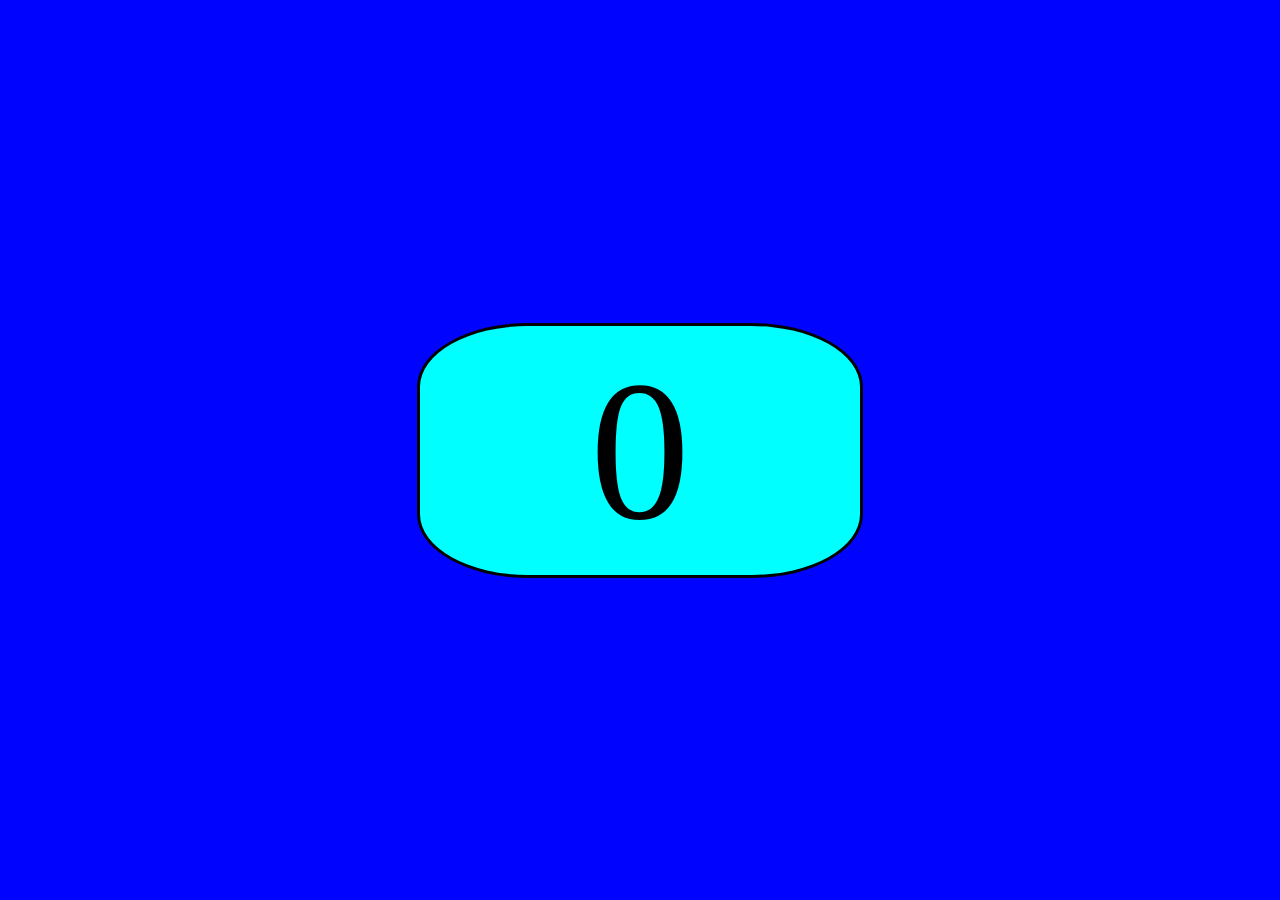
<file: project-10/index.html>
<!DOCTYPE html>
<html lang="en">
  <head>
    <meta charset="UTF-8" />
    <meta http-equiv="X-UA-Compatible" content="IE=edge" />
    <meta name="viewport" content="width=device-width, initial-scale=1.0" />
    <title>Document</title>
    <link
      rel="stylesheet"
      href="https://cdnjs.cloudflare.com/ajax/libs/font-awesome/6.0.0-beta2/css/all.min.css"
      integrity="sha512-YWzhKL2whUzgiheMoBFwW8CKV4qpHQAEuvilg9FAn5VJUDwKZZxkJNuGM4XkWuk94WCrrwslk8yWNGmY1EduTA=="
      crossorigin="anonymous"
      referrerpolicy="no-referrer"
    />
    <link rel="stylesheet" href="style.css" />
    <script defer src="main.js"></script>
  </head>
  <body>
    <div class="container">
      <button class="btn btn-down">
        <i class="fas fa-minus"></i>
      </button>
      <p class="count">0</p>
      <button class="btn btn-up"><i class="fas fa-plus"></i></button>
    </div>
  </body>
</html>
</file>
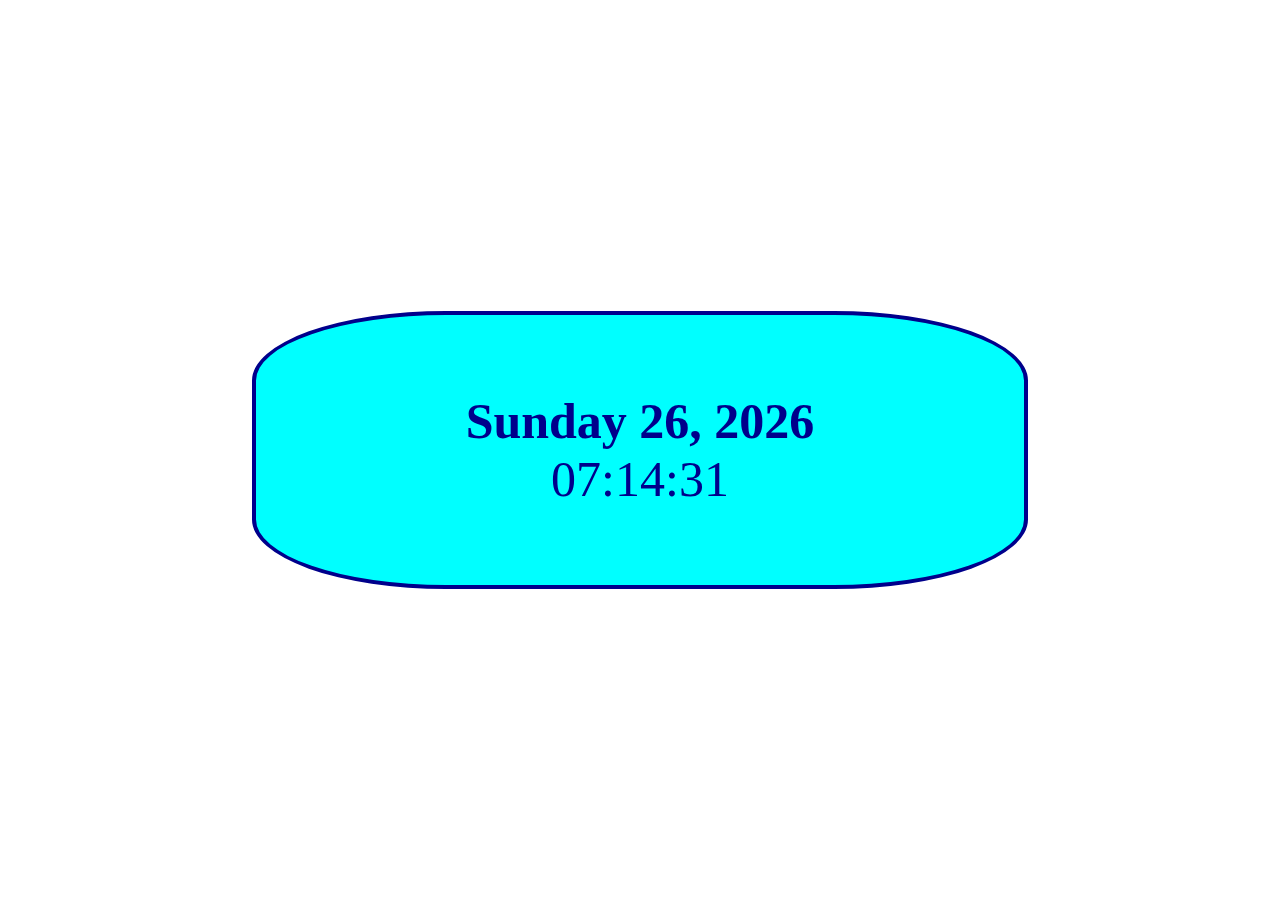
<file: project-11/index.html>
<!DOCTYPE html>
<html lang="en">
  <head>
    <meta charset="UTF-8" />
    <meta http-equiv="X-UA-Compatible" content="IE=edge" />
    <meta name="viewport" content="width=device-width, initial-scale=1.0" />
    <title>Clock</title>
    <link rel="stylesheet" href="style.css" />
    <script defer src="script.js"></script>
  </head>
  <body>
    <div>
      <h1></h1>
      <p></p>
    </div>
  </body>
</html>
</file>
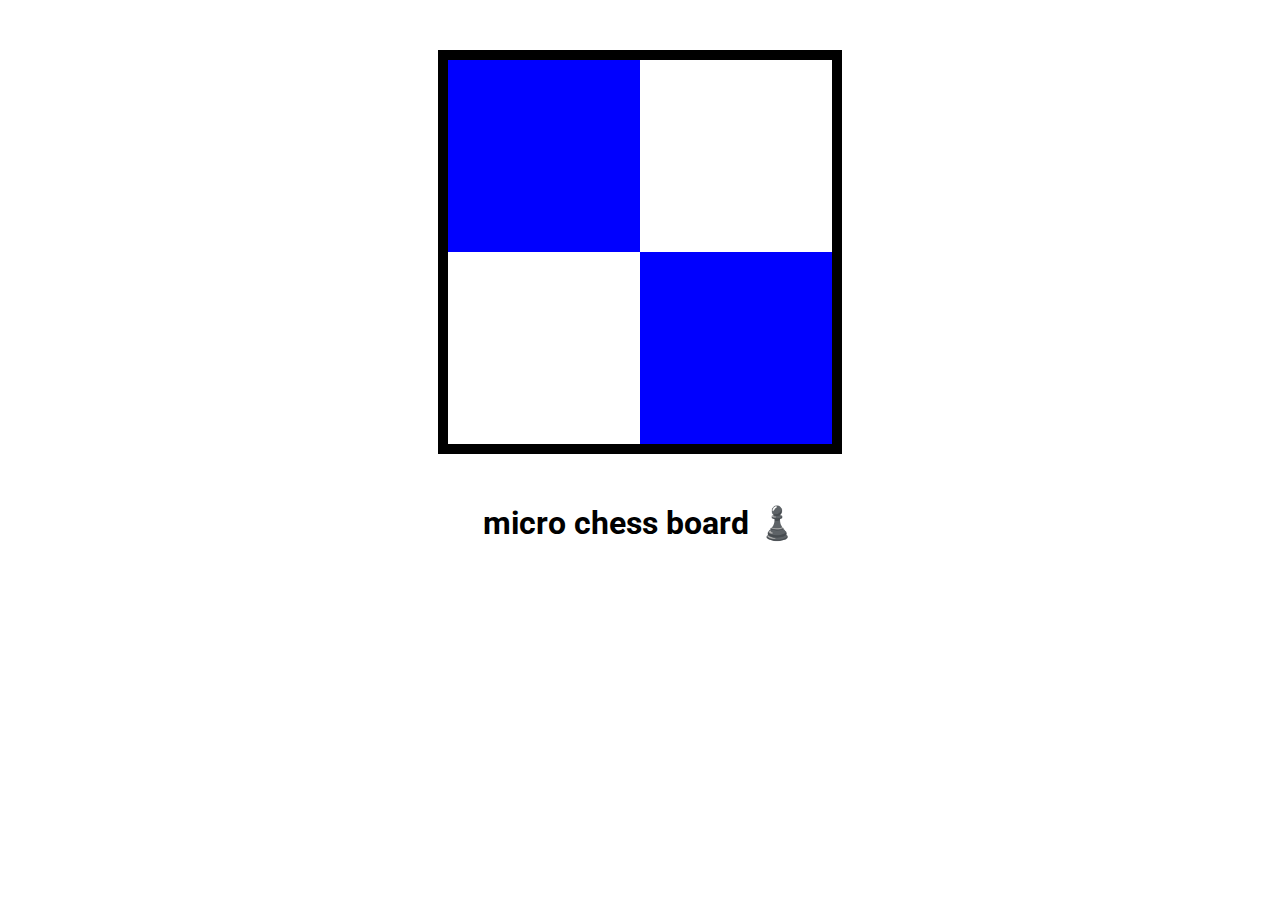
<file: project-2/index.html>
<!DOCTYPE html>
<html lang="en">
  <head>
    <meta charset="UTF-8" />
    <meta http-equiv="X-UA-Compatible" content="IE=edge" />
    <meta name="viewport" content="width=device-width, initial-scale=1.0" />
    <title>Micro Chess Board ♟️</title>
    <link rel="stylesheet" href="style.css" />
    <script defer src="main.js"></script>
  </head>
  <body>
    <div class="board clearfix">
      <span></span>
      <span></span>
      <span></span>
      <span></span>
    </div>
    <h1>micro chess board ♟️</h1>
  </body>
</html>
</file>
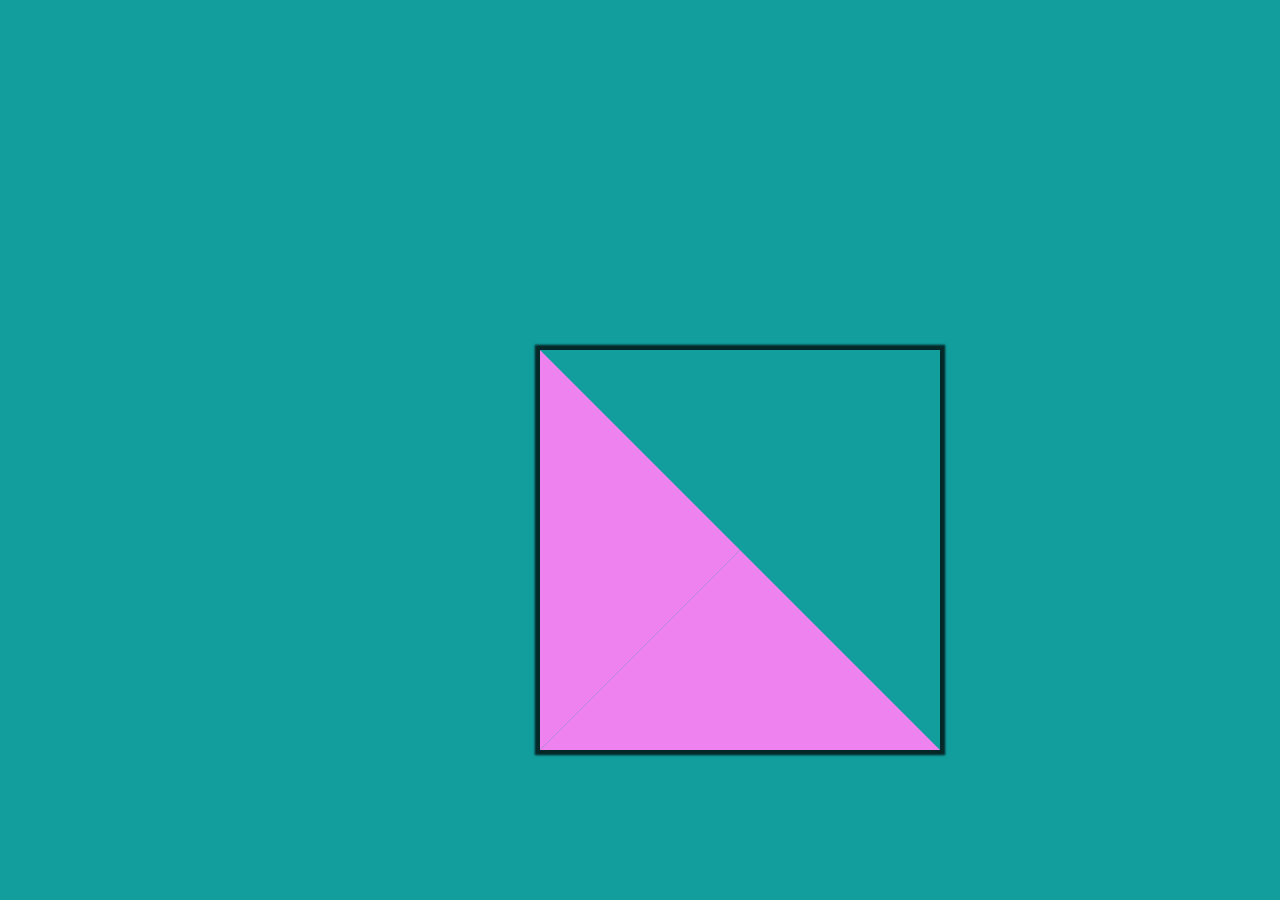
<file: project-4/index.html>
<!DOCTYPE html>
<html lang="en">
  <head>
    <meta charset="UTF-8" />
    <meta http-equiv="X-UA-Compatible" content="IE=edge" />
    <meta name="viewport" content="width=device-width, initial-scale=1.0" />
    <title>Kinetic Loader</title>
    <link rel="stylesheet" href="style.css" />
  </head>

  <body>
    <div class="kinetic"></div>
  </body>
</html>
</file>
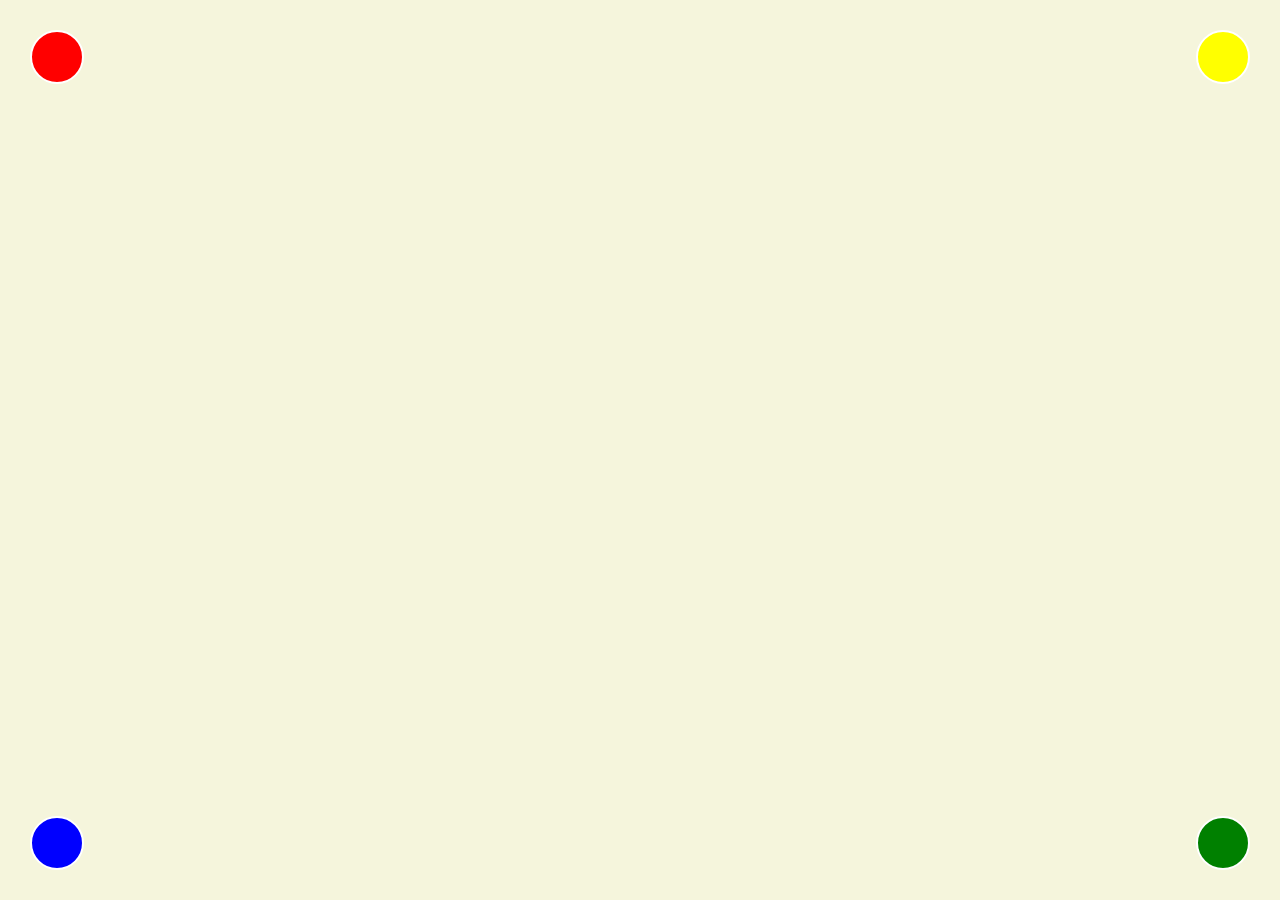
<file: project-5/index.html>
<!DOCTYPE html>
<html lang="en">
  <head>
    <meta charset="UTF-8" />
    <meta http-equiv="X-UA-Compatible" content="IE=edge" />
    <meta name="viewport" content="width=device-width, initial-scale=1.0" />
    <title>Rondom</title>
    <link rel="stylesheet" href="style.css" />
  </head>

  <body>
    <div class="circle red"></div>
    <div class="circle blue"></div>
    <div class="circle green"></div>
    <div class="circle yellow"></div>
    <div class="big">
      <p class="red">red</p>
      <p class="blue">blue</p>
      <p class="green">green</p>
      <p class="yellow">yellow</p>
    </div>
  </body>
</html>
</file>
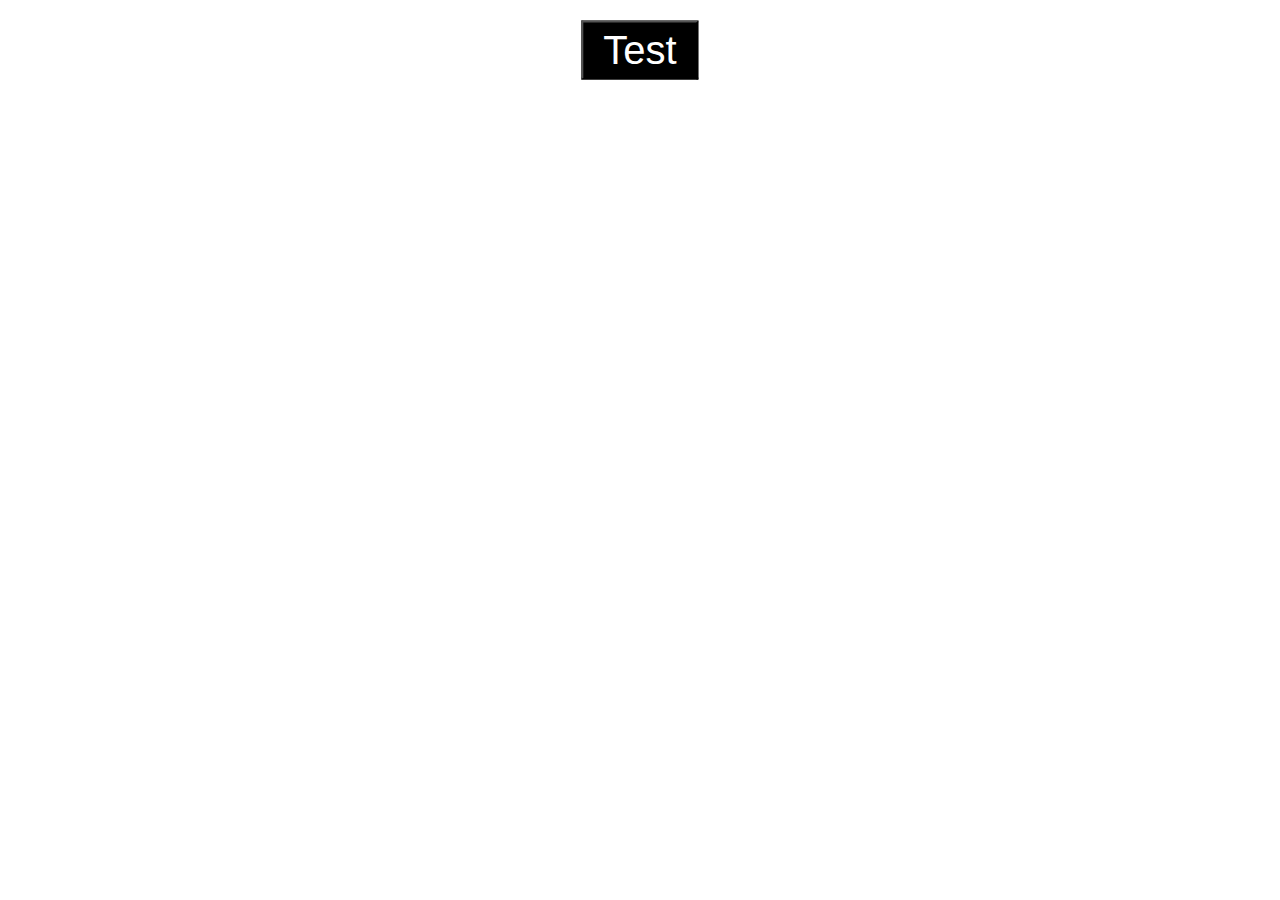
<file: project-6/index.html>
<!DOCTYPE html>
<html lang="en">
<head>
  <meta charset="UTF-8">
  <meta http-equiv="X-UA-Compatible" content="IE=edge">
  <meta name="viewport" content="width=device-width, initial-scale=1.0">
  <title>squar</title>
  <link rel="stylesheet" href="style.css">
</head>
<body>
  <button>Test</button>
  <div class="gray"></div>
  <div class="red"></div>
  <div class="yellow"></div>
  <div class="green"></div>
  <div class="blue"></div>
  <div class="red"></div>
  
</body>
</html>
</file>
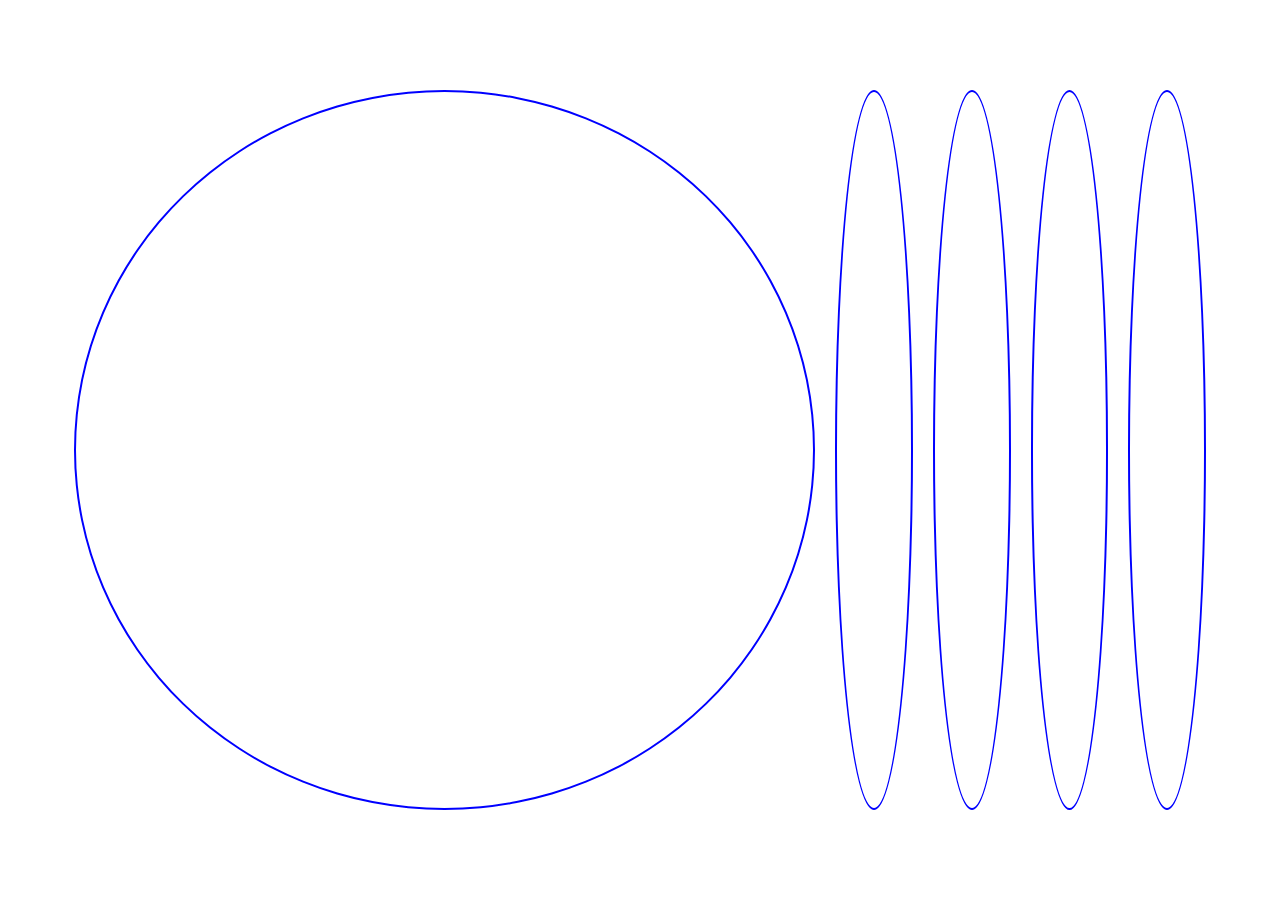
<file: project-8/index.html>
<!DOCTYPE html>
<html lang="en" dir="ltr">
  <head>
    <meta charset="UTF-8" />
    <meta name="viewport" content="width=device-width, initial-scale=1.0" />
    <title>Expanding Cards</title>
    <link rel="stylesheet" href="style.css" />
    <script defer src="main.js"></script>
  </head>

  <body>
    <div class="container">
      <div
        class="panel active"
        style="
          background-image: url('https://images.unsplash.com/photo-1558979158-65a1eaa08691?ixlib=rb-1.2.1&ixid=eyJhcHBfaWQiOjEyMDd9&auto=format&fit=crop&w=1350&q=80');
        "
      >
        <h3>Explore The World</h3>
      </div>

      <div
        class="panel"
        style="
          background-image: url('https://images.unsplash.com/photo-1572276596237-5db2c3e16c5d?ixlib=rb-1.2.1&ixid=eyJhcHBfaWQiOjEyMDd9&auto=format&fit=crop&w=1350&q=80');
        "
      >
        <h3>Wild Forest</h3>
      </div>

      <div
        class="panel"
        style="
          background-image: url('https://images.unsplash.com/photo-1507525428034-b723cf961d3e?ixlib=rb-1.2.1&ixid=eyJhcHBfaWQiOjEyMDd9&auto=format&fit=crop&w=1353&q=80');
        "
      >
        <h3>Sunny Beach</h3>
      </div>

      <div
        class="panel"
        style="
          background-image: url('https://images.unsplash.com/photo-1551009175-8a68da93d5f9?ixlib=rb-1.2.1&ixid=eyJhcHBfaWQiOjEyMDd9&auto=format&fit=crop&w=1351&q=80');
        "
      >
        <h3>City on Winter</h3>
      </div>

      <div
        class="panel"
        style="
          background-image: url('https://images.unsplash.com/photo-1549880338-65ddcdfd017b?ixlib=rb-1.2.1&ixid=eyJhcHBfaWQiOjEyMDd9&auto=format&fit=crop&w=1350&q=80');
        "
      >
        <h3>Mountains - Clouds</h3>
      </div>
    </div>
  </body>
</html>
</file>
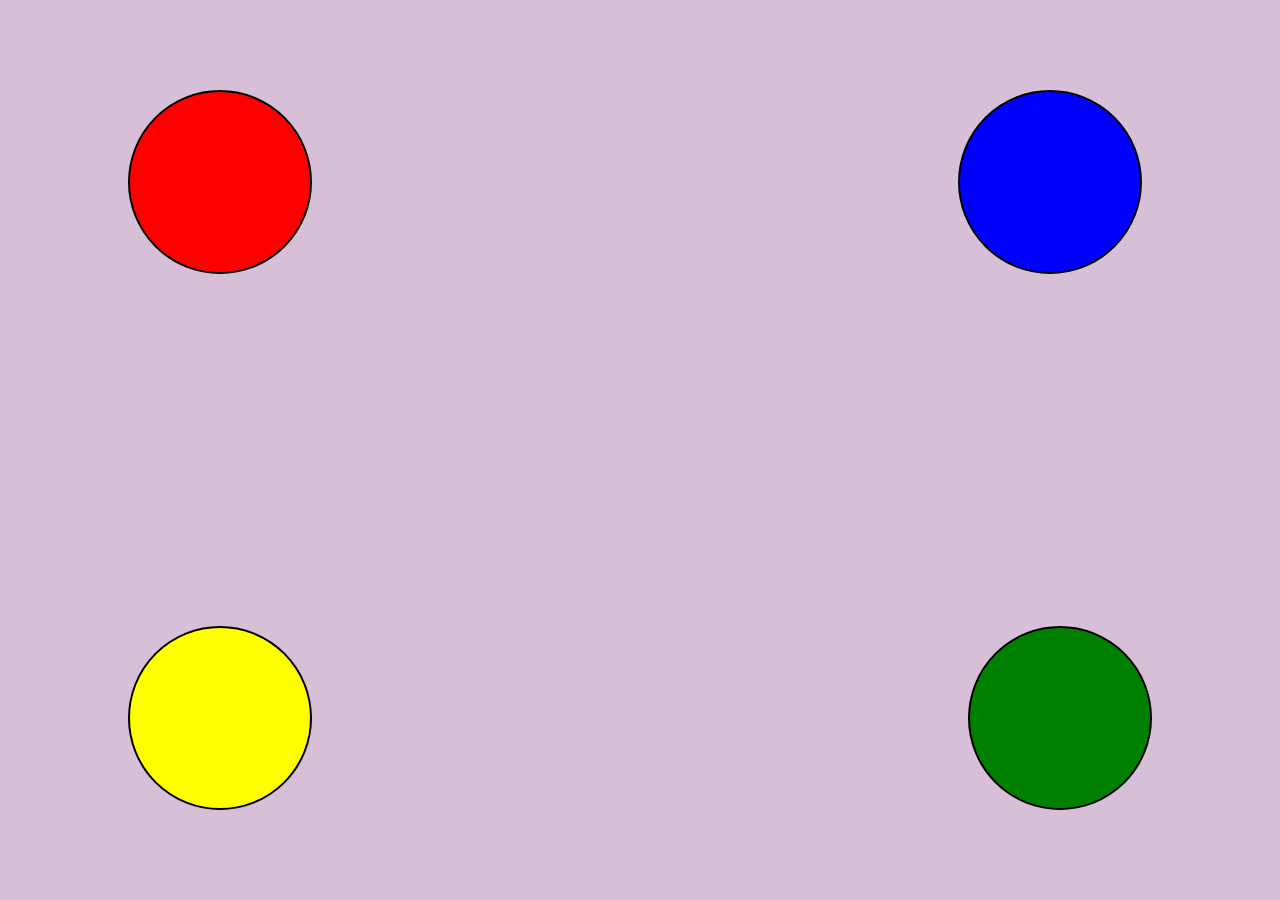
<file: project-9/index.html>
<!DOCTYPE html>
<html lang="en">
  <head>
    <meta charset="UTF-8" />
    <meta http-equiv="X-UA-Compatible" content="IE=edge" />
    <meta name="viewport" content="width=device-width, initial-scale=1.0" />
    <title>Colored Circles</title>
    <link rel="stylesheet" href="style.css" />
  </head>

  <body>
    <div class="container">
      <div class="circle red"></div>
      <div class="circle blue"></div>
      <div class="circle yellow"></div>
      <div class="circle green"></div>
    </div>
  </body>
</html>
</file>
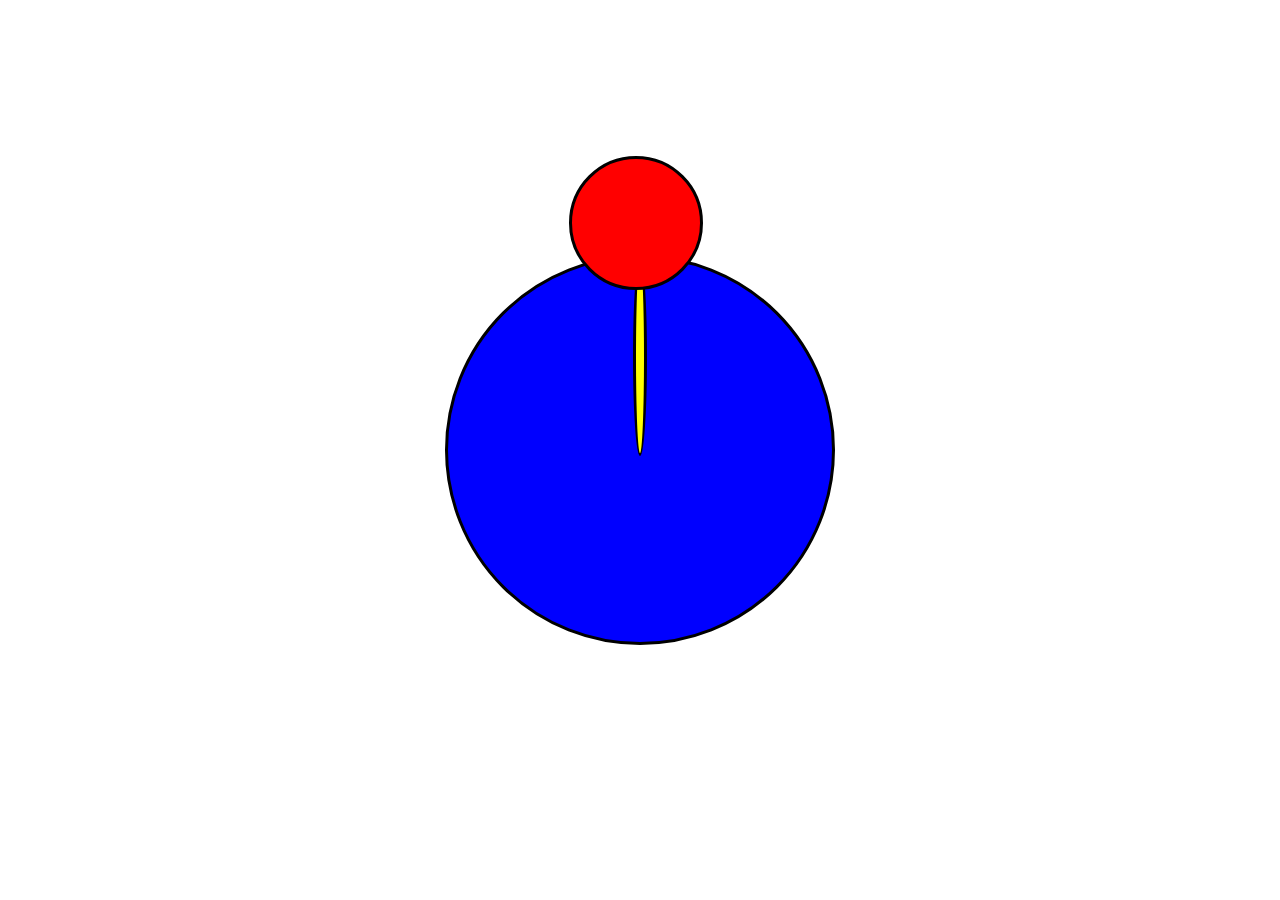
<file: projekt-7/index.html>
<!DOCTYPE html>
<html lang="en">
  <head>
    <meta charset="UTF-8" />
    <meta http-equiv="X-UA-Compatible" content="IE=edge" />
    <meta name="viewport" content="width=device-width, initial-scale=1.0" />
    <title>Moving circle</title>
    <link rel="stylesheet" href="style.css" />
  </head>
  <body>
    <div class="circle">
      <div class="linear">
        <div class="red"></div>
      </div>
    </div>
  </body>
</html>
</file>
<file: project-10/style.css>
* {
  margin: 0;
  padding: 0;
}

body {
  display: flex;
  justify-content: center;
  align-items: center;
  height: 100vh;
  background-color: rgb(0, 4, 255);
}

.container {
  display: flex;
  align-items: center;
  justify-content: center;
  padding: 10px 20px;
  border: 3px solid black;
  border-radius: 25%;
  background-color: aqua;
}

.btn {
  font-size: 100px;
  border: none;
  background-color: transparent;
  cursor: pointer;
}

p {
  margin: 0 150px;
  font-size: 200px;
}
</file>
<file: project-11/style.css>
* {
  margin: 0;
  padding: 0;
}
body {
  display: flex;
  justify-content: center;
  align-items: center;
  height: 100vh;
 
}
div {
  display: flex;
  justify-content: center;
  align-items: center; 
flex-direction: column;
  min-width: 60%;
  height: 30%;
  background-color:cyan;
  border: 4px solid darkblue;
  border-radius: 25%;


}
h1,p {
  font-size: 50px;
  color:darkblue;
}
</file>
<file: project-2/style.css>
@import url('https://fonts.googleapis.com/css2?family=Roboto&display=swap');

* {
  margin: 0;
}

body {
  font-family: 'Roboto', sans-serif;
}

.clearfix::after {
  content: '';
  display: block;
  clear: both;
}

.board {
  width: 30vw;
  border: 10px black solid;
  margin: 50px auto;
}

span {
  float: left;
  width: 50%;
  height: 15vw;
  background-color: white;
}

span:nth-child(1),
span:nth-child(4) {
  background-color: blue;
}

h1 {
  margin-top: 50px;
  text-align: center;
}

.active {
  background-color: red;
}
</file>
<file: project-4/style.css>
* {
  margin: 0;
  padding: 0;
  box-sizing: border-box;
}
body {
  display: flex;
  align-items: center;
  justify-content: center;
  height: 100vh;
  background-color: rgb(19, 158, 158);
}
.kinetic {
  position: relative;
  width: 200px;
  height: 200px;
}
.kinetic::before,
.kinetic::after {
  content: '';
  position: absolute;
  top: 0;
  left: 0;
  width: 0;
  height: 0;
  border: 200px solid transparent;
  border-bottom-color: violet;
  box-shadow: 0 0 2px 5px rgba(0, 0, 0, 0.5);
  animation: rotateA 2s linear infinite 0.5s;
}
.kinetic::before {
  transform: rotate(90deg);
  animation: rotateB 2s linear infinite;
}
@keyframes rotateA {
  0%,
  25% {
    transform: rotate(0);
  }
  50%,
  75% {
    transform: rotate(180deg);
  }
  100% {
    transform: rotate(360deg);
  }
}
@keyframes rotateB {
  0%,
  25% {
    transform: rotate(90deg);
  }
  50%,
  75% {
    transform: rotate(270deg);
  }
  100% {
    transform: rotate(450deg);
  }
}
</file>
<file: project-5/style.css>
* {
  margin: 0;
  padding: 0;
}

.big {
  height: 100vh;
  background-color: beige;
  transition: 2s;
}
div p {
  position: absolute;
  top: 0;
  left: 0;
  width: 100%;
  line-height: 100vh;
  text-align: center;
  font-family: Arial, Helvetica, sans-serif;
  font-size: 30px;
  text-transform: uppercase;
  color: white;
  opacity: 0;
  transition: 2s;
}

.circle {
  position: fixed;
  width: 50px;
  height: 50px;
  border-radius: 50%;
  border: 2px solid white;
  cursor: pointer;
  z-index: 1;
}
div.red {
  top: 30px;
  left: 30px;
  background-color: red;
}
div.blue {
  bottom: 30px;
  left: 30px;
  background-color: blue;
}
div.green {
  bottom: 30px;
  right: 30px;
  background-color: green;
}
div.yellow {
  top: 30px;
  right: 30px;
  background-color: yellow;
}
div.red:hover ~ .big {
  background-color: red;
}
div.blue:hover ~ .big {
  background-color: blue;
}
div.green:hover ~ .big {
  background-color: green;
}
div.yellow:hover ~ .big {
  background-color: yellow;
}
div.red:hover ~ .big p.red {
  opacity: 1;
}
div.green:hover ~ .big p.green {
  opacity: 1;
}
div.yellow:hover ~ .big p.yellow {
  opacity: 1;
}

div.blue:hover ~ .big p.blue {
  opacity: 1;
}
</file>
<file: project-6/style.css>
* {
  margin: 0;
  padding: 0;
}
button {
  position: absolute;
  padding: 5px 20px;
  top: 50px;
  left: 50%;
  transform: translate(-50%,-50%);
  font-size: 40px;
  color:white;
  background-color: black;
  cursor: pointer;
}
div {
  position: absolute;
  width: 0;
  height: 0;
  transition: 1s;
 
}
button:hover~div.gray{
  top: 50%;
  left: 50%;
  transform: translate(-50%,-50%);
  width: 42vh;
  height: 42vh;
  
  background-color: gray;
}

}
button:hover~div.yellow{
  top: 50%;
  left: 50%;
  transform: translate(-50%,-50%) rotate(30deg);
  width: 30vh;
  height: 30vh;
 
  background-color:yellow;
}
button:hover~div.green{
  top: 50%;
  left: 50%;
  transform: translate(-50%,-50%) rotate(60deg);
  width: 30vh;
  height: 30vh;
 
  background-color:green;
}
button:hover~div.blue{
  top: 50%;
  left: 50%;
  transform: translate(-50%,-50%) rotate(90deg);
  width: 30vh;
  height: 30vh;
 
  background-color:blue;
}
button:hover~div.red{
  top: 50%;
  left: 50%;
  transform: translate(-50%,-50%) rotate(120deg);
  width: 30vh;
  height: 30vh;
 
  background-color:red;
</file>
<file: project-8/style.css>
@import url('https://fonts.googleapis.com/css2?family=Inter:wght@500&display=swap');

* {
  margin: 0;
  bottom: 0;
  box-sizing: border-box;
}
body {
  display: flex;
  align-items: center;
  justify-content: center;
  height: 100vh;
  overflow: hidden;
  font-family: 'Inter', sans-serif;
}
.container {
  display: flex;
  width: 90vw;
}
.panel {
  position: relative;
  flex: 0.5;
  height: 80vh;
  background-size: cover;
  background-position: center;
  background-repeat: no-repeat;
  cursor: pointer;
  color: white;
  margin: 0 10px;
  border-radius: 50%;
  border: 2px solid blue;
  transition: all 0.5s linear;
}
.panel h3 {
  position: absolute;
  bottom: 30%;
  left: 10%;
  opacity: 0;
}
.panel.active {
  flex: 5;
}
.panel.active h3 {
  opacity: 1;
  transition: opacity 0.5s linear;
}
@media (max-width: 500px) {
  .panel:nth-child(4),
  .panel:nth-child(5) {
    display: none;
  }
}
</file>
<file: project-9/style.css>
* {
  margin: 0;
  padding: 0;
}

body {
  display: flex;
  align-items: center;
  justify-content: center;
  height: 100vh;
  background-color: thistle;
}

.container {
  position: relative;
  width: 80vw;
  height: 80vh;
}

div.circle {
  position: absolute;
  width: 20vh;
  height: 20vh;
  border-radius: 50%;
  border: 2px solid black;
}

.red {
  background-color: red;
  top: 0;
  left: 0;
  animation: cirRed 10s infinite 0.3s;
}

.blue {
  background-color: blue;
  top: 0;
  right: 10px;
  animation: cirBlue 10s infinite 0.2s;
}

.yellow {
  background-color: yellow;
  bottom: 0;
  left: 0;
  animation: cirYellow 10s infinite 0.1s;
}

.green {
  background-color: green;
  bottom: 0;
  right: 0;
  animation: cirGreen 10s linear infinite;
}

@keyframes cirRed {
  0% {
    top: 0;
    left: 0;
  }
  25% {
    top: 0;
    left: 60vw;
  }
  50% {
    top: 60vh;
    left: 60vw;
  }
  75% {
    top: 60vh;
    left: 0;
  }
  100% {
    top: 0;
    left: 0;
  }
}

@keyframes cirBlue {
  0% {
    top: 0;
    right: 10px;
  }
  25% {
    top: 0;
    right: 60vw;
  }
  50% {
    top: 60vh;
    right: 60vw;
  }
  75% {
    top: 60vh;
    right: 0;
  }
  100% {
    top: 0;
    right: 10px;
  }
}

@keyframes cirYellow {
  0% {
    bottom: 0;
    left: 0;
  }
  25% {
    bottom: 0;
    left: 60vw;
  }
  50% {
    bottom: 60vh;
    left: 60vw;
  }
  75% {
    bottom: 60vh;
    left: 0;
  }
  100% {
    bottom: 0;
    left: 0;
  }
}

@keyframes cirGreen {
  0% {
    bottom: 0;
    right: 0;
  }
  25% {
    bottom: 0;
    right: 60vw;
  }
  50% {
    bottom: 60vh;
    right: 60vw;
  }
  75% {
    bottom: 60vh;
    right: 0;
  }
  100% {
    bottom: 0;
    right: 0;
  }
}
</file>
<file: projekt-7/style.css>
.circle {
  position: absolute;
  top: 50%;
  left: 50%;
  transform: translate(-50%, -50%);
  width: 30vw;
  height: 30vw;
  border-radius: 50%;
  background-color: blue;
  border: 3px solid black;
}
.linear {
  position: absolute;
  top: 0%;
  left: 50%;
  width: 8px;
  height: 50%;
  background-color: yellow;
  border: 3px solid black;
  border-radius: 50%;
  transform: rotate(0deg) translateX(-50%);
  transform-origin: 50% 100%;
  transition: 30s steps(120);
}
.circle:hover .linear {
  transform: rotate(360deg) translate(-50%);
}
.red {
  position: absolute;
  top: -20%;
  transform: translate(-50%, -50%);
  width: 10vw;
  height: 10vw;
  border-radius: 50%;
  border: 3px solid black;
  background-color: red;
}
</file>
